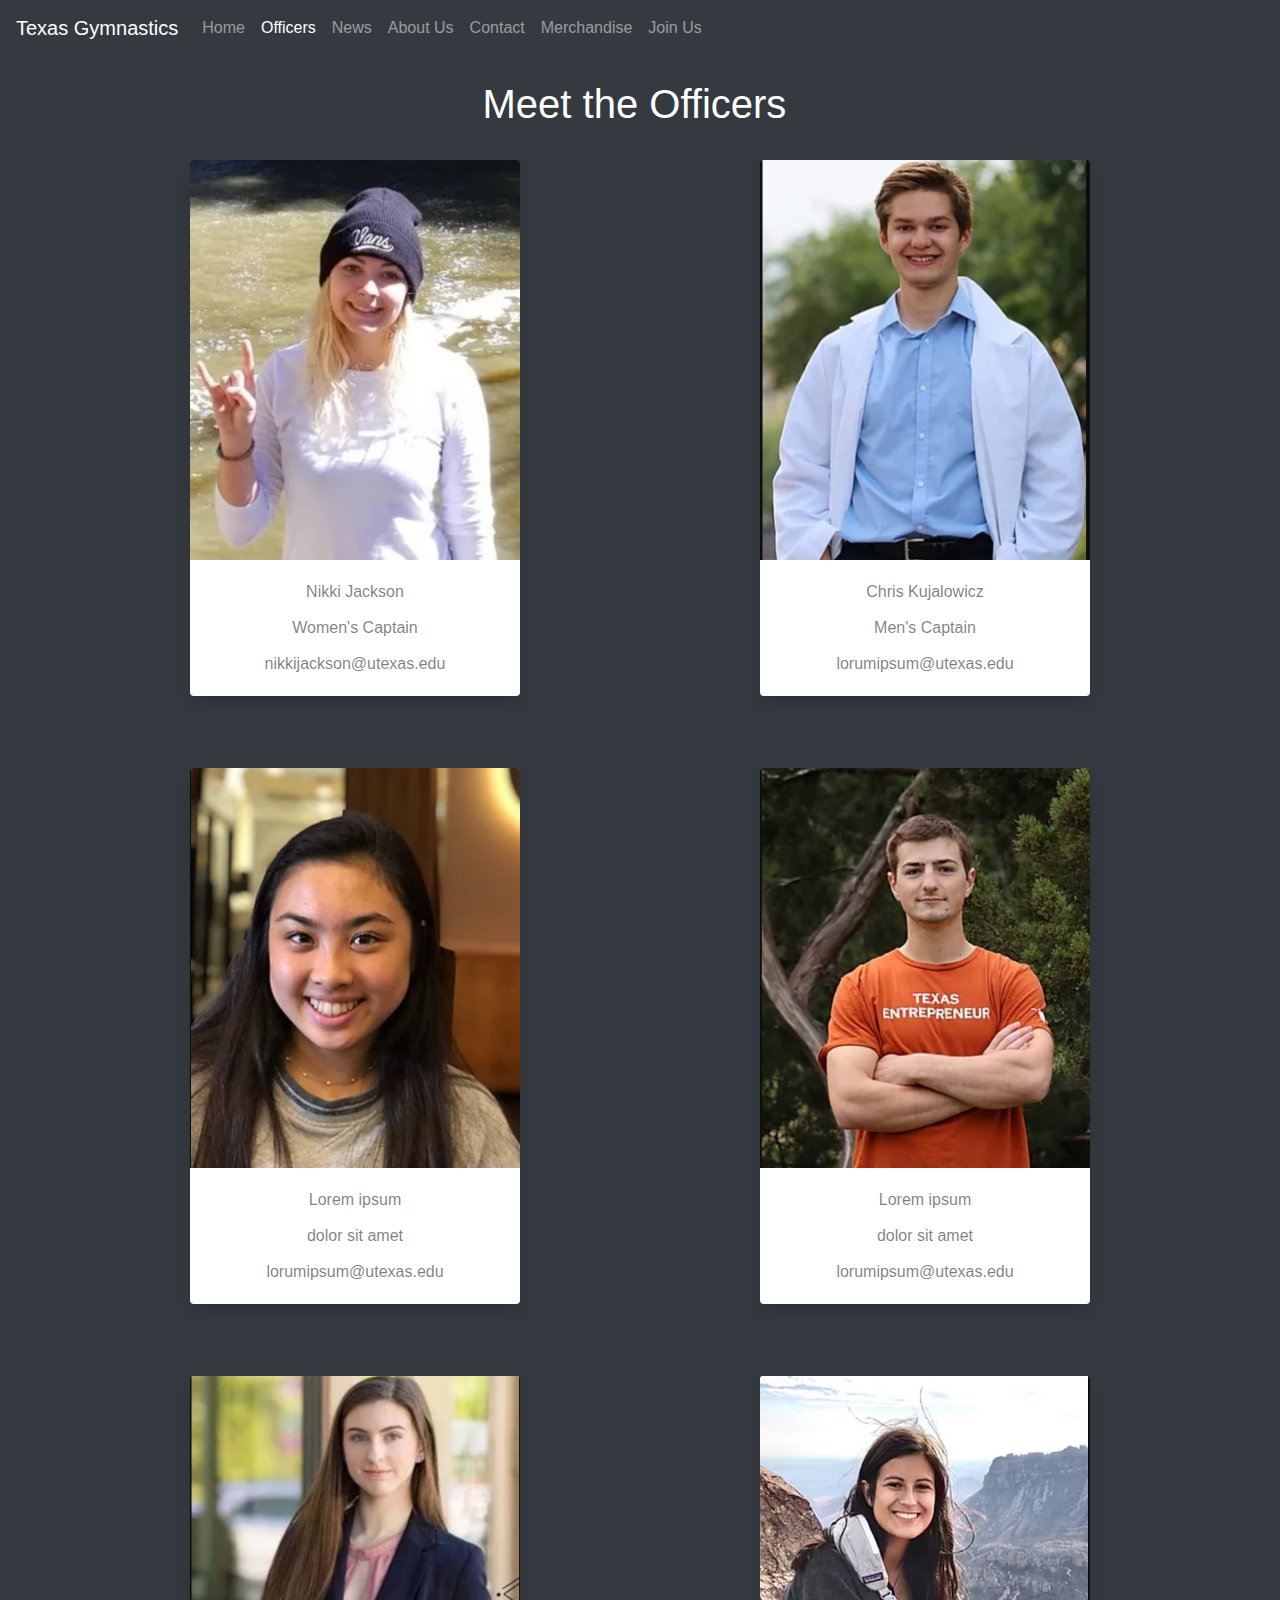
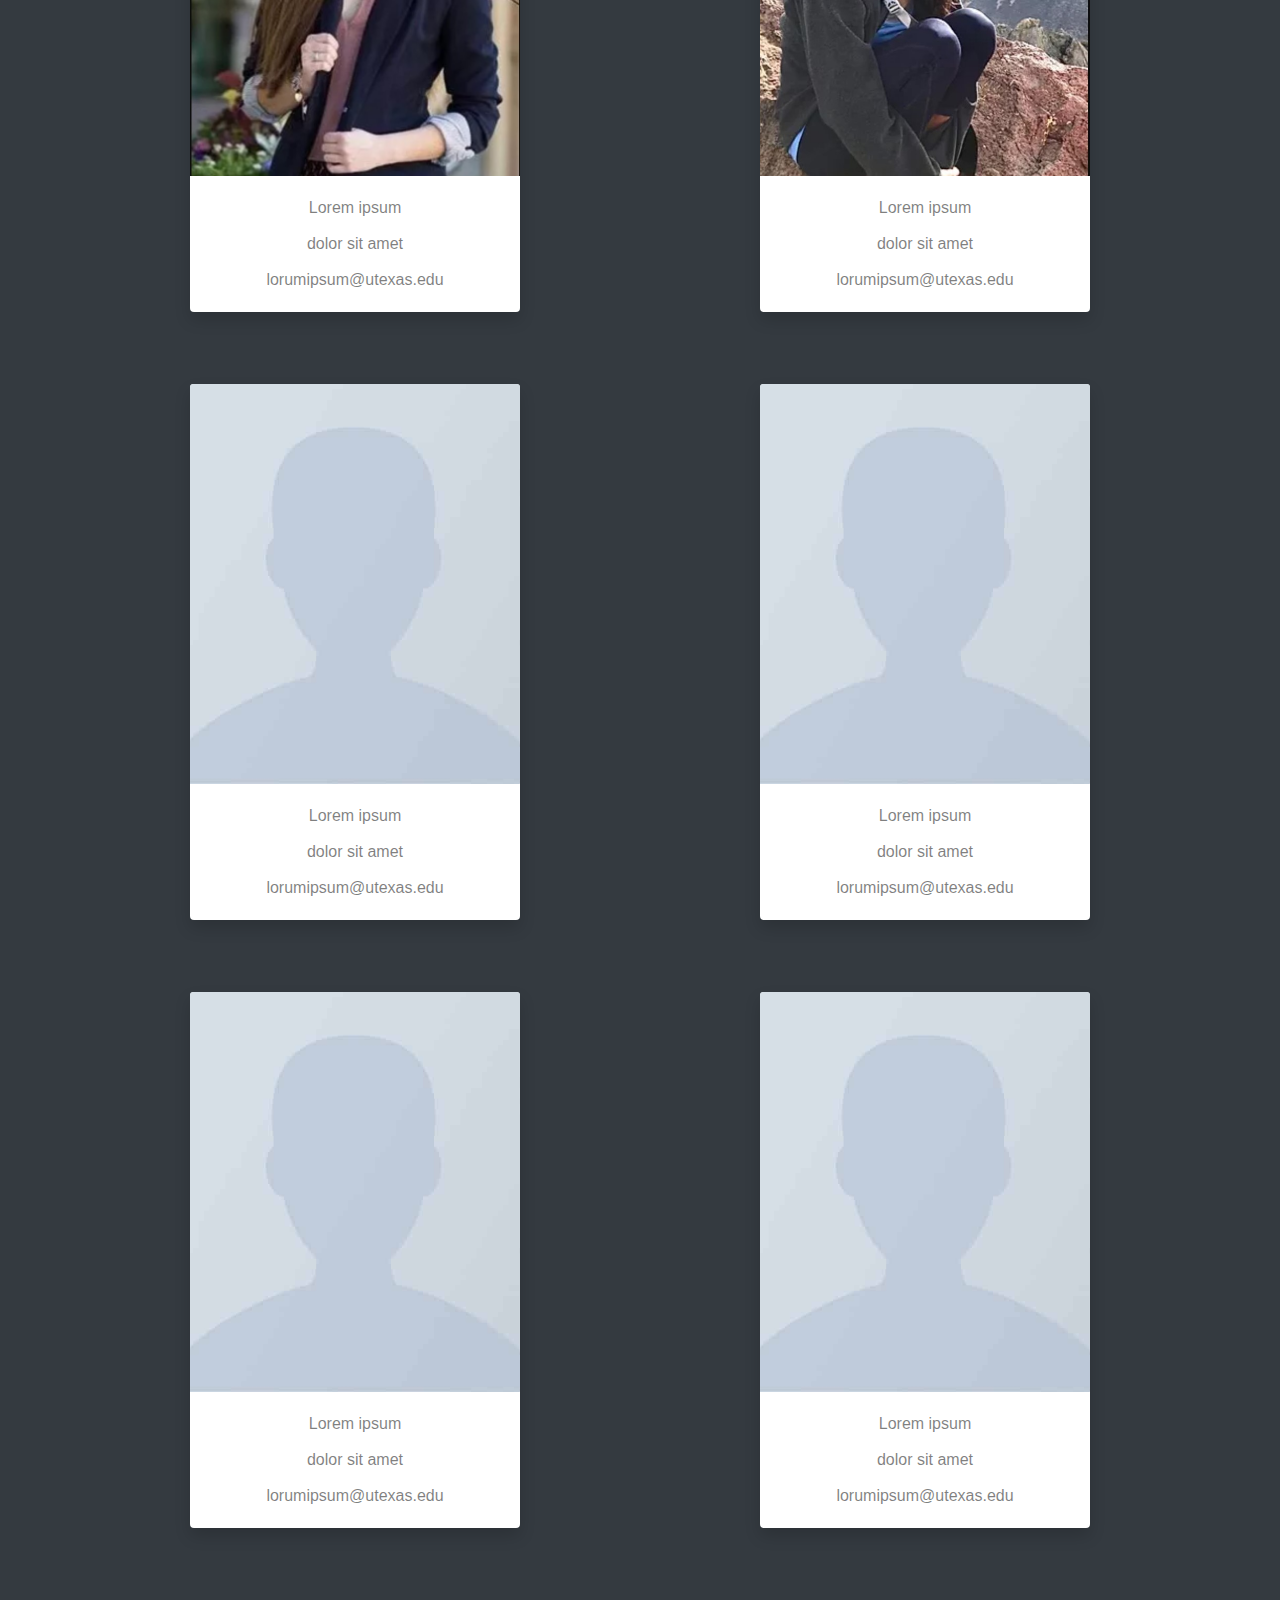
<file: officers.html>
<!DOCTYPE html>
<html lang="en">
<font color="white">
<head>
<meta charset="utf-8">
<meta http-equiv="X-UA-Compatible" content="IE=edge">
<meta name="viewport" content="width=device-width, initial-scale=1">
<title>Texas Gymnastics - Officers</title>
<!-- Bootstrap -->
<link href="css/bootstrap-4.4.1.css" rel="stylesheet">
</head>
<body>
<script src = "js/get_post.js"></script>
<nav class="navbar navbar-expand-lg navbar-dark bg-dark sticky-top"> <a class="navbar-brand" href="index.html">Texas Gymnastics</a>
  <button class="navbar-toggler" type="button" data-toggle="collapse" data-target="#navbarSupportedContent" aria-controls="navbarSupportedContent" aria-expanded="false" aria-label="Toggle navigation"> <span class="navbar-toggler-icon"></span> </button>
  <div class="collapse navbar-collapse" id="navbarSupportedContent">
    <ul class="navbar-nav mr-auto">
      <li class="nav-item"> <a class="nav-link" href="index.html">Home <span class="sr-only">(current)</span></a> </li>
      <li class="nav-item active"> <a class="nav-link" href="officers.html">Officers</a> </li>
      <li class="nav-item"> <a class="nav-link" href="news.html">News</a> </li>
	  <li class="nav-item"> <a class="nav-link" href="about.html">About Us</a> </li>
	  <li class="nav-item"> <a class="nav-link" href="contact.html">Contact</a> </li>
	  <li class="nav-item"> <a class="nav-link" href="merch.html">Merchandise</a> </li>
	  <li class="nav-item"> <a class="nav-link" href="join.html">Join Us</a> </li>
		
    </ul>
  </div>
</nav>
<section>
  <row> <br>
    <h1 class="text-center">Meet the Officers&nbsp;</h1>
    <br>
  </row>
</section>
<div class = "container">
  <div class="row align-items-center"> 
    <!-- col 1 -->
    <div class="col align-items-center" >
      <div class="col-lg-8 col-md-6 mx-auto mb-5" >
        <div class="card border-0 shadow" style= "align-content: center">
          <div class = "profile-picture"> <img src="images/nikki.jpg" class="card-img-top" alt="..."> </div>
          <div class="card-body text-center">
            <div class="card-title text-black-50">Nikki Jackson</div>
            <div class="card-title text-black-50">Women's Captain</div>
            <div class="card-text text-black-50">nikkijackson@utexas.edu</div>
          </div>
        </div>
      </div>
    </div>
    
    <!-- col 2 -->
    <div class="col align-items-center">
      <div class="col-lg-8 col-md-6 mx-auto mb-5">
        <div class="card border-0 shadow" style= "align-content: center">
          <div class = "profile-picture"> <img src="images/chris.jpg" class="card-img-top" alt="..."> </div>
          <div class="card-body text-center">
            <div class="card-title text-black-50">Chris Kujalowicz</div>
            <div class="card-title text-black-50">Men's Captain</div>
            <div class="card-text text-black-50">lorumipsum@utexas.edu</div>
          </div>
        </div>
      </div>
    </div>
  </div>
  <br>
  
  <!-- row 2-->
  <div class="row"> 
    <!-- col 1 -->
    <div class="col">
      <div class="col-lg-8 col-md-6 mx-auto mb-5">
        <div class="card border-0 shadow" style= "align-content: center">
          <div class = "profile-picture"> <img src="images/marie.jpg" class="card-img-top" alt="..."> </div>
          <div class="card-body text-center">
            <div class="card-title text-black-50">Lorem ipsum </div>
            <div class="card-title text-black-50">dolor sit amet</div>
            <div class="card-text text-black-50">lorumipsum@utexas.edu</div>
          </div>
        </div>
      </div>
    </div>
    
    <!-- col 2 -->
    <div class="col">
      <div class="col-lg-8 col-md-6 mx-auto mb-5">
        <div class="card border-0 shadow" style= "align-content: center">
          <div class = "profile-picture"> <img src="images/keegan.jpg" class="card-img-top" alt="..."> </div>
          <div class="card-body text-center">
            <div class="card-title text-black-50">Lorem ipsum </div>
            <div class="card-title text-black-50">dolor sit amet</div>
            <div class="card-text text-black-50">lorumipsum@utexas.edu</div>
          </div>
        </div>
      </div>
    </div>
  </div>
  <br>
  
  <!-- row 3-->
  <div class="row"> 
    <!-- col 1 -->
    <div class="col">
      <div class="col-lg-8 col-md-6 mx-auto mb-5">
        <div class="card border-0 shadow" style= "align-content: center">
          <div class = "profile-picture"> <img src="images/amanda.jpg" class="card-img-top" alt="..."> </div>
          <div class="card-body text-center">
            <div class="card-title text-black-50">Lorem ipsum </div>
            <div class="card-title text-black-50">dolor sit amet</div>
            <div class="card-text text-black-50">lorumipsum@utexas.edu</div>
          </div>
        </div>
      </div>
    </div>
    
    <!-- col 2 -->
    <div class="col">
      <div class="col-lg-8 col-md-6 mx-auto mb-5">
        <div class="card border-0 shadow" style= "align-content: center">
          <div class = "profile-picture"> <img src="images/catherine.jpg" class="card-img-top" alt="..."> </div>
          <div class="card-body text-center">
            <div class="card-title text-black-50">Lorem ipsum </div>
            <div class="card-title text-black-50">dolor sit amet</div>
            <div class="card-text text-black-50">lorumipsum@utexas.edu</div>
          </div>
        </div>
      </div>
    </div>
  </div>
  <br>
  <!-- row 4-->
  <div class="row" > 
    <!-- col 1 -->
    <div class="col">
      <div class="col-lg-8 col-md-6 mx-auto mb-5">
        <div class="card border-0 shadow" style= "align-content: center">
          <div class = "profile-picture"> <img src="images/filler.jpg" class="card-img-top" alt="..."> </div>
          <div class="card-body text-center">
            <div class="card-title text-black-50">Lorem ipsum </div>
            <div class="card-title text-black-50">dolor sit amet</div>
            <div class="card-text text-black-50">lorumipsum@utexas.edu</div>
          </div>
        </div>
      </div>
    </div>
    
    <!-- col 2 -->
    <div class="col">
      <div class="col-lg-8 col-md-6 mx-auto mb-5">
        <div class="card border-0 shadow" style= "align-content: center">
          <div class = "profile-picture"> <img src="images/filler.jpg" class="card-img-top" alt="..."> </div>
          <div class="card-body text-center">
            <div class="card-title text-black-50">Lorem ipsum </div>
            <div class="card-title text-black-50">dolor sit amet</div>
            <div class="card-text text-black-50">lorumipsum@utexas.edu</div>
          </div>
        </div>
      </div>
    </div>
  </div>
  <br>
  
  <!-- row 5-->
  <div class="row"> 
    <!-- col 1 -->
    <div class="col">
      <div class="col-lg-8 col-md-6 mx-auto mb-5">
        <div class="card border-0 shadow" style= "align-content: center">
          <div class = "profile-picture"> <img src="images/filler.jpg" class="card-img-top" alt="..."> </div>
          <div class="card-body text-center">
            <div class="card-title text-black-50">Lorem ipsum </div>
            <div class="card-title text-black-50">dolor sit amet</div>
            <div class="card-text text-black-50">lorumipsum@utexas.edu</div>
          </div>
        </div>
      </div>
    </div>
    
    <!-- col 2 -->
    <div class="col">
      <div class="col-lg-8 col-md-6 mx-auto mb-5">
        <div class="card border-0 shadow" style= "align-content: center">
          <div class = "profile-picture"> <img src="images/filler.jpg" class="card-img-top" alt="..."> </div>
          <div class="card-body text-center">
            <div class="card-title text-black-50">Lorem ipsum </div>
            <div class="card-title text-black-50">dolor sit amet</div>
            <div class="card-text text-black-50">lorumipsum@utexas.edu</div>
          </div>
        </div>
      </div>
    </div>
  </div>
  <br>
</div>
<footer> </footer>
<!-- jQuery (necessary for Bootstrap's JavaScript plugins) --> 
<script src="js/jquery-3.4.1.min.js"></script> 
<!-- Include all compiled plugins (below), or include individual files as needed --> 
<script src="js/popper.min.js"></script> 
<script src="js/bootstrap-4.4.1.js"></script>
</body>
</font>
</html>
</file>
